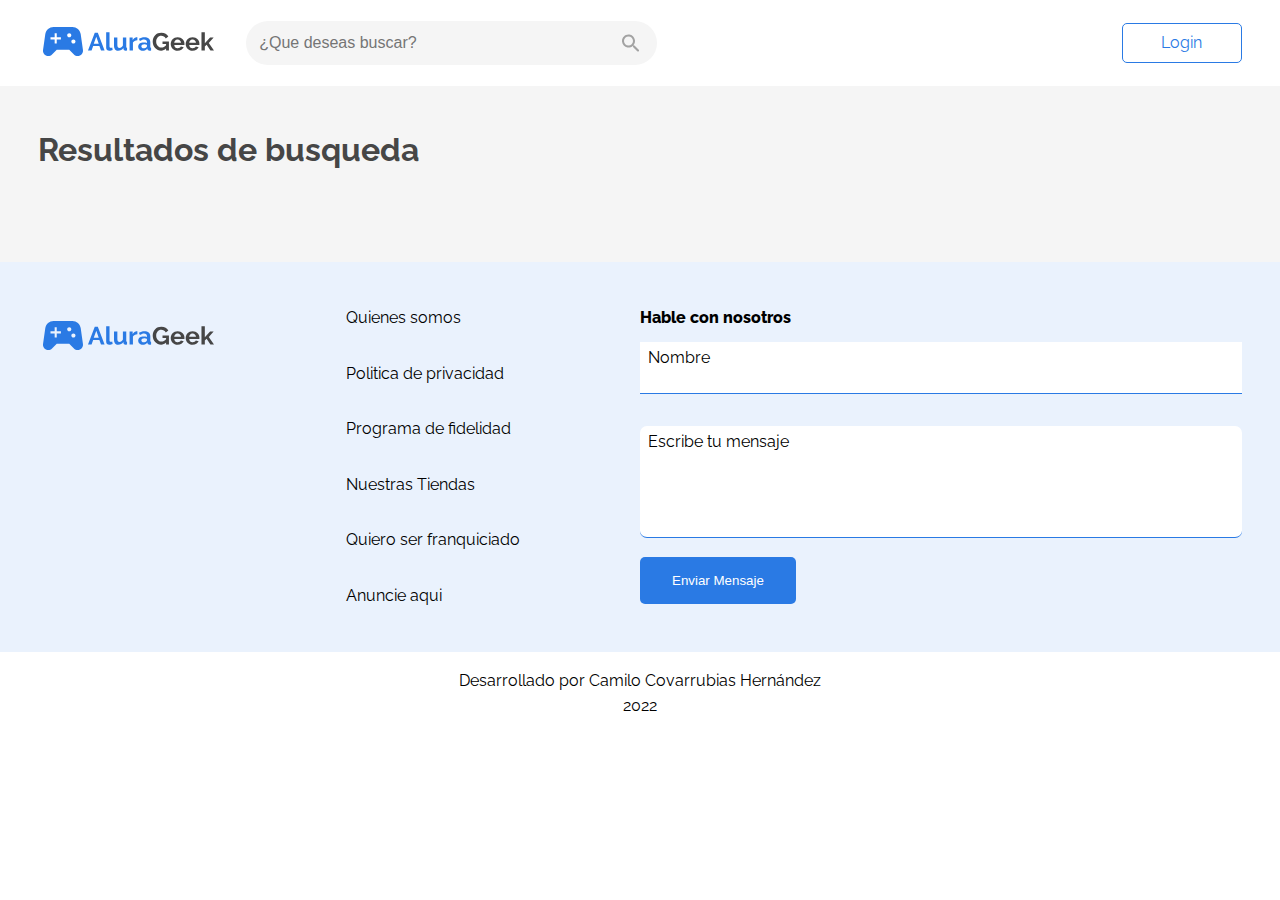
<file: E-Commerce/screen/busqueda-productos.html>
<!DOCTYPE html>
<html lang="es">
<head>
    <meta charset="UTF-8">
    <meta http-equiv="X-UA-Compatible" content="IE=edge">
    <meta name="viewport" content="width=device-width, initial-scale=1.0">
    <link rel="icon" href="../assets/img/geek_vector.svg">
    <link rel="stylesheet" href="../assets/css/reset.css">
    <link rel="stylesheet" href="../assets/css/style.css">
    <link rel="stylesheet" href="../assets/css/header.css">
    <link rel="stylesheet" href="../assets/css/banner.css">
    <link rel="stylesheet" href="../assets/css/productos.css">
    <link rel="stylesheet" href="../assets/css/footer.css">
    <link rel="stylesheet" href="../assets/css/formulario.css">
    <link rel="stylesheet" href="../assets/css/rodapie.css">
    <link rel="stylesheet" href="../assets/css/admin-productos.css">
    <link href="https://fonts.googleapis.com/css2?family=Raleway:wght@300;400;700&display=swap" rel="stylesheet">
    <title>Alura Geek - Busqueda</title>
</head>
<body>
    <header class="header container">
        <div class="header_info">
            <a href="../index.html"><img class="header__logo" src="../assets/img/Logo.svg" alt="logo de alura geek"></a>
            <input class="header__input" type="text" placeholder="¿Que deseas buscar?" data-buscador>
            <img class="header__lupa" src="../assets/img/lupa.svg" alt="lupa">
        </div>
        <a class="header__boton" href="./login.html">Login</a>
        <img class="header__lupa-mobile" src="../assets/img/lupa-mobile.svg" alt="lupa">
    </header>
    <main>
        <!------------ PRODUCTOS ----------->
        <section class="seccion__productos">
            <div class="productos container">
                <div class="star_wars">       
                    <div class="productos__head" data-titulo-busqueda>
                        <h1 class="productos__head__titulo-principal">Resultados de busqueda</h1>
                    </div>
                    <div class="productos_admin" data-productos-busqueda>
                        
                    </div>
                </div>
            </div>
        </section>
        <!------------- CONTACTO ------------>
        <section class="footer">
            <div class="contenido__footer container">
                <div class="contenido__footer_info">
                    <a href="../index.html"><img class="header__logo" src="../assets/img/Logo.svg" alt="logo de alura geek"></a>
                    <ul  class="footer_links">
                        <li class="footer__enlace"><a href="../screens/error404.html">Quienes somos</a></li>
                        <li class="footer__enlace"><a href="../screens/error404.html">Politica de privacidad</a></li>
                        <li class="footer__enlace"><a href="../screens/error404.html">Programa de fidelidad</a></li>
                        <li class="footer__enlace"><a href="../screens/error404.html">Nuestras Tiendas</a></li>
                        <li class="footer__enlace"><a href="../screens/error404.html">Quiero ser franquiciado</a></li>
                        <li class="footer__enlace"><a href="../screens/error404.html">Anuncie aqui</a></li>
                    </ul>
                </div>
                <div class="footer_formulario">
                    <h3 class="footer_formulario__titulo">Hable con nosotros</h2>
                    <form action="">
                        <div class="formulario__input-container">
                            <input name="name" id="name" class="input inputs" type="text" placeholder="" required data-tipo="nombre">
                            <label class="input-label" for="name">Nombre</label>
                            <span class="input-message-error">Este campo no es valido</span>
                        </div>
                        <div class="formulario__textarea-container">
                            <textarea name="mensaje" id="mensaje" class="textarea inputs" rows="5" type="text" placeholder="" required data-tipo="mensaje"></textarea>
                            <label class="input-label" for="mensaje">Escribe tu mensaje</label>
                            <span class="input-message-error">Este campo no es valido</span>
                        </div>
                        <input class="boton-form" type="submit" name="enviar" id="enviar" value="Enviar Mensaje">
                    </form>
                </div>
            </div>
        </section>
    </main>
    <!-------------- FOOTER ------------->
    <footer class="rodapie">
        <p class="rodapie__texto">Desarrollado por Camilo Covarrubias Hernández</p>
        <p class="rodapie__texto">2022</p>
    </footer>

    <script src="../controllers/buscador.controller.js" type="module"></script>
    <script src="../js/app.js" type="module"></script>
</body>
</html>
</file>
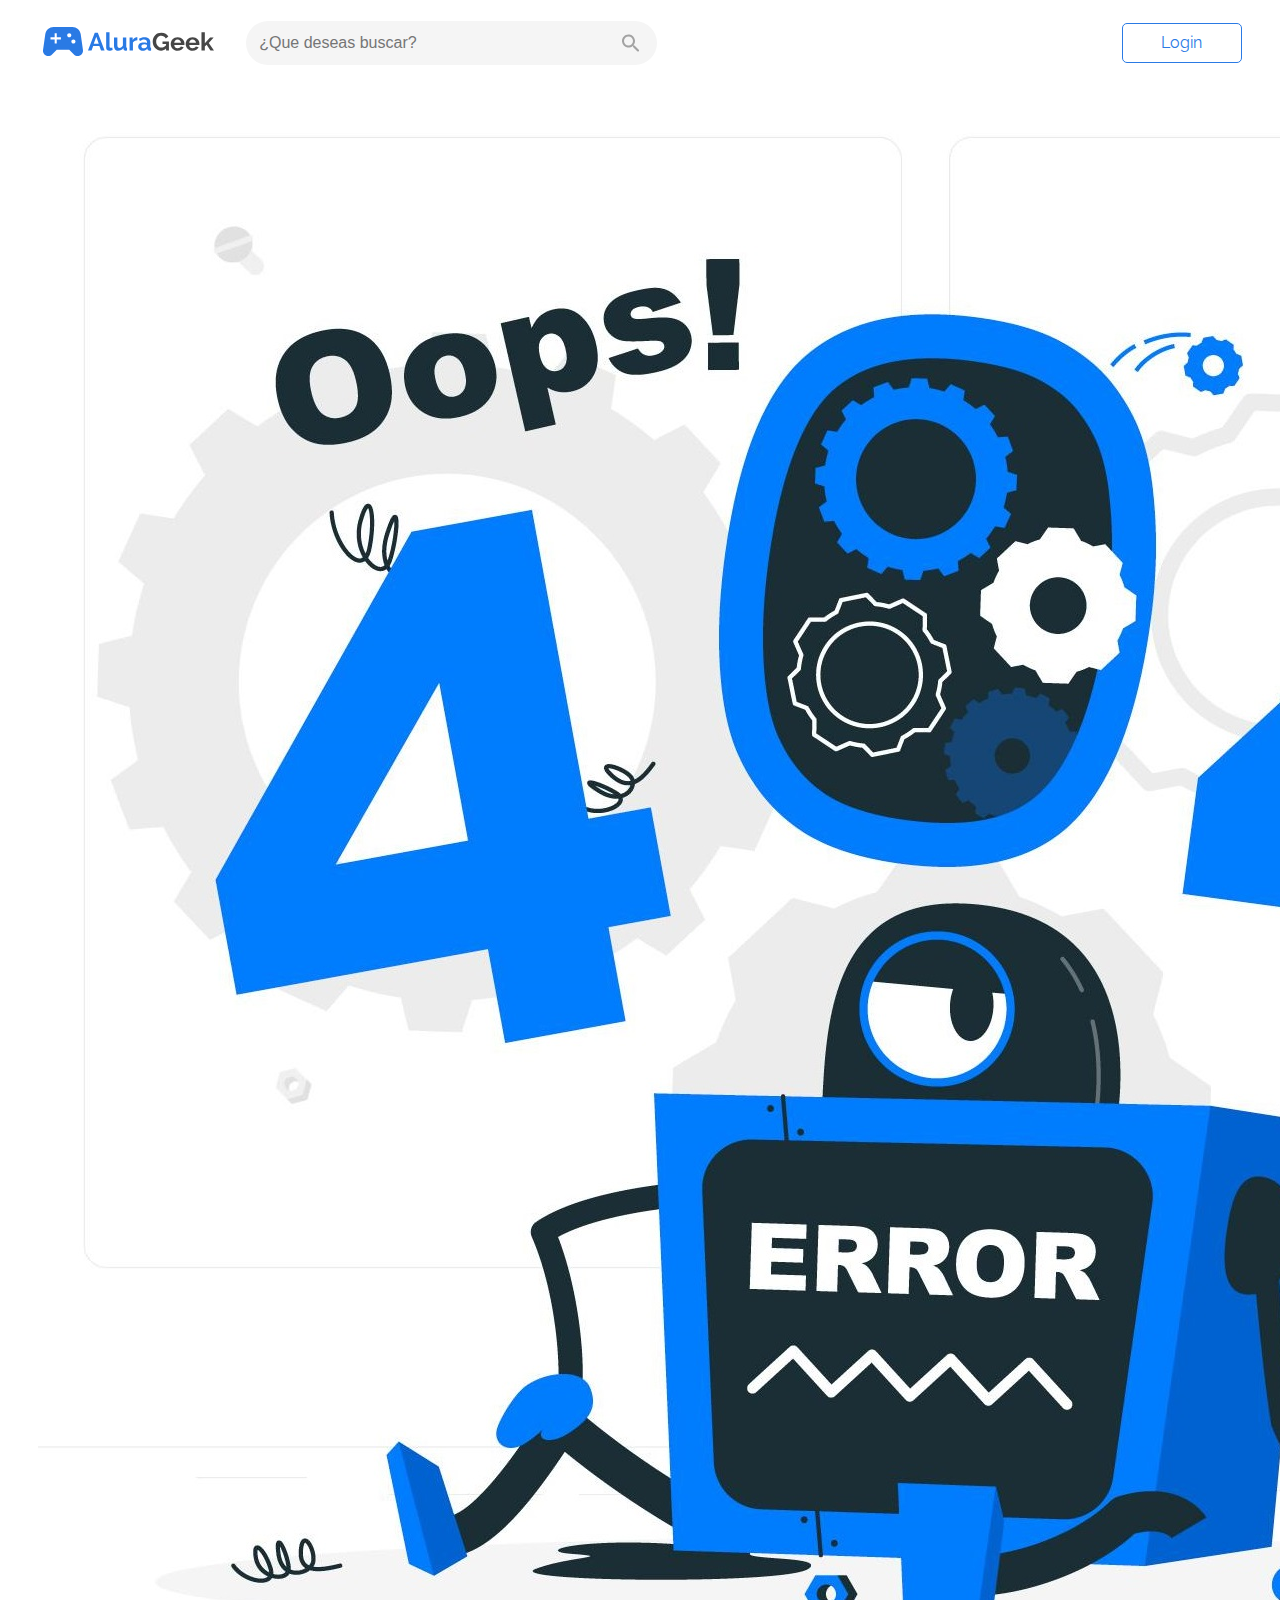
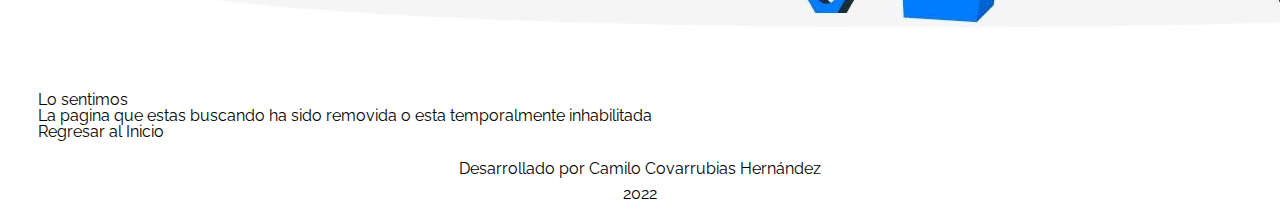
<file: E-Commerce/screen/error404.html>
<!DOCTYPE html>
<html lang="es">
<head>
    <meta charset="UTF-8">
    <meta http-equiv="X-UA-Compatible" content="IE=edge">
    <meta name="viewport" content="width=device-width, initial-scale=1.0">
    <link rel="icon" href="../assets/img/geek_vector.svg">
    <link rel="stylesheet" href="../assets/css/reset.css">
    <link rel="stylesheet" href="../assets/css/style.css">
    <link rel="stylesheet" href="../assets/css/header.css">
    <link rel="stylesheet" href="../assets/css/banner.css">
    <link rel="stylesheet" href="../assets/css/productos.css">
    <link rel="stylesheet" href="../assets/css/footer.css">
    <link rel="stylesheet" href="../assets/css/formulario.css">
    <link rel="stylesheet" href="../assets/css/rodapie.css">
    <link rel="stylesheet" href="../assets/css/error404.css">
    <link href="https://fonts.googleapis.com/css2?family=Raleway:wght@300;400;700&display=swap" rel="stylesheet">
    <title>Error 404 - Alura Geek</title>
</head>
<body>
  <header class="header container">
    <div class="header_info">
        <a href="../index.html"><img class="header__logo" src="../assets/img/Logo.svg" alt="logo de alura geek"></a>
        <input class="header__input" type="text" placeholder="¿Que deseas buscar?" data-buscador>
        <img class="header__lupa" src="../assets/img/lupa.svg" alt="lupa">
    </div>
    <a class="header__boton" href="../screens/login.html">Login</a>
    <img class="header__lupa-mobile" src="../assets/img/lupa-mobile.svg" alt="lupa">
  </header>

  <main class="container">
    <div class="informacion__error">
      <div class="informacion__error__imagen">
        <img src="../assets/img/error.jpg" alt="">
      </div>
      <div class="informacion__error__contenido">
        <h1 class="informacion__error__contenido__titulo">Lo sentimos</h1>
        <p class="informacion__error__contenido__texto">La pagina que estas buscando ha sido removida o esta temporalmente inhabilitada</p>
        <a class="informacion__error__contenido__boton" href="../index.html">Regresar al Inicio</a>
      </div>
    </div>
  </main>

  <footer class="rodapie footer-error">
      <p class="rodapie__texto">Desarrollado por Camilo Covarrubias Hernández</p>
      <p class="rodapie__texto">2022</p>
  </footer>

</body>
</html>
</file>
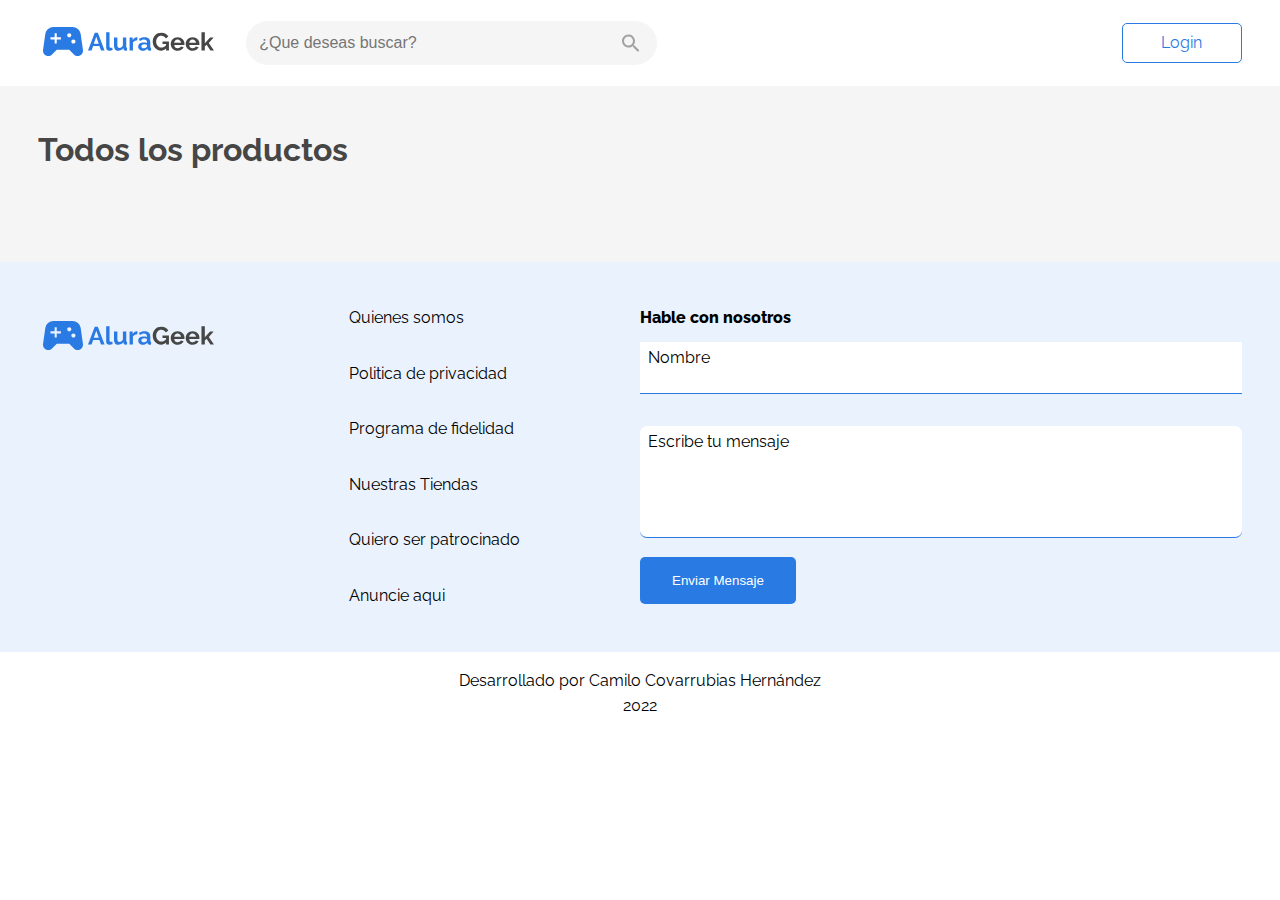
<file: E-Commerce/screen/todos-productos.html>
<!DOCTYPE html>
<html lang="es">
<head>
    <meta charset="UTF-8">
    <meta http-equiv="X-UA-Compatible" content="IE=edge">
    <meta name="viewport" content="width=device-width, initial-scale=1.0">
    <link rel="icon" href="../assets/img/geek_vector.svg">
    <link rel="stylesheet" href="../assets/css/reset.css">
    <link rel="stylesheet" href="../assets/css/style.css">
    <link rel="stylesheet" href="../assets/css/header.css">
    <link rel="stylesheet" href="../assets/css/banner.css">
    <link rel="stylesheet" href="../assets/css/productos.css">
    <link rel="stylesheet" href="../assets/css/footer.css">
    <link rel="stylesheet" href="../assets/css/formulario.css">
    <link rel="stylesheet" href="../assets/css/rodapie.css">
    <link rel="stylesheet" href="../assets/css/admin-productos.css">
    <link href="https://fonts.googleapis.com/css2?family=Raleway:wght@300;400;700&display=swap" rel="stylesheet">
    <title>Alura Geek - Administracion</title>
</head>
<body>
    <header class="header container">
        <div class="header_info">
            <a href="../index.html"><img class="header__logo" src="../assets/img/Logo.svg" alt="logo de alura geek"></a>
            <input class="header__input" type="text" placeholder="¿Que deseas buscar?" data-buscador>
            <img class="header__lupa" src="../assets/img/lupa.svg" alt="lupa">
        </div>
        <a class="header__boton" href="./login.html">Login</a>
        <img class="header__lupa-mobile" src="../assets/img/lupa-mobile.svg" alt="lupa">
    </header>
    <main>
        <!------------ PRODUCTOS ----------->
        <section class="seccion__productos">
            <div class="productos container">
                <div class="star_wars">       
                    <div class="productos__head">
                        <h1 class="productos__head__titulo-principal">Todos los productos</h1>
                    </div>
                    <div class="productos_admin" data-productos-admin>
                    </div>
                </div>
            </div>
        </section>
        <!------------- CONTACTO ------------>
        <section class="footer">
            <div class="contenido__footer container">
                <div class="contenido__footer_info">
                    <a href="../index.html"><img class="header__logo" src="../assets/img/Logo.svg" alt="logo de alura geek"></a>
                    <ul  class="footer_links">
                        <li class="footer__enlace"><a href="../screens/error404.html">Quienes somos</a></li>
                        <li class="footer__enlace"><a href="../screens/error404.html">Politica de privacidad</a></li>
                        <li class="footer__enlace"><a href="../screens/error404.html">Programa de fidelidad</a></li>
                        <li class="footer__enlace"><a href="../screens/error404.html">Nuestras Tiendas</a></li>
                        <li class="footer__enlace"><a href="../screens/error404.html">Quiero ser patrocinado</a></li>
                        <li class="footer__enlace"><a href="../screens/error404.html">Anuncie aqui</a></li>
                    </ul>
                </div>
                <div class="footer_formulario">
                    <h3 class="footer_formulario__titulo">Hable con nosotros</h2>
                    <form action="">
                        <div class="formulario__input-container">
                            <input name="name" id="name" class="input inputs" type="text" placeholder="" required data-tipo="nombre">
                            <label class="input-label" for="name">Nombre</label>
                            <span class="input-message-error">Este campo no es valido</span>
                        </div>
                        <div class="formulario__textarea-container">
                            <textarea name="mensaje" id="mensaje" class="textarea inputs" rows="5" type="text" placeholder="" required data-tipo="mensaje"></textarea>
                            <label class="input-label" for="mensaje">Escribe tu mensaje</label>
                            <span class="input-message-error">Este campo no es valido</span>
                        </div>
                        <input class="boton-form" type="submit" name="enviar" id="enviar" value="Enviar Mensaje">
                    </form>
                </div>
            </div>
        </section>
    </main>
    <!-------------- FOOTER ------------->
    <footer class="rodapie">
        <p class="rodapie__texto">Desarrollado por Camilo Covarrubias Hernández</p>
        <p class="rodapie__texto">2022</p>
    </footer>

    <script src="../controllers/busqueda.controller.js" type="module"></script>
    <script src="../controllers/todos.productos.controller.js" type="module"></script>
    <script src="../js/app.js" type="module"></script>
</body>
</html>
</file>
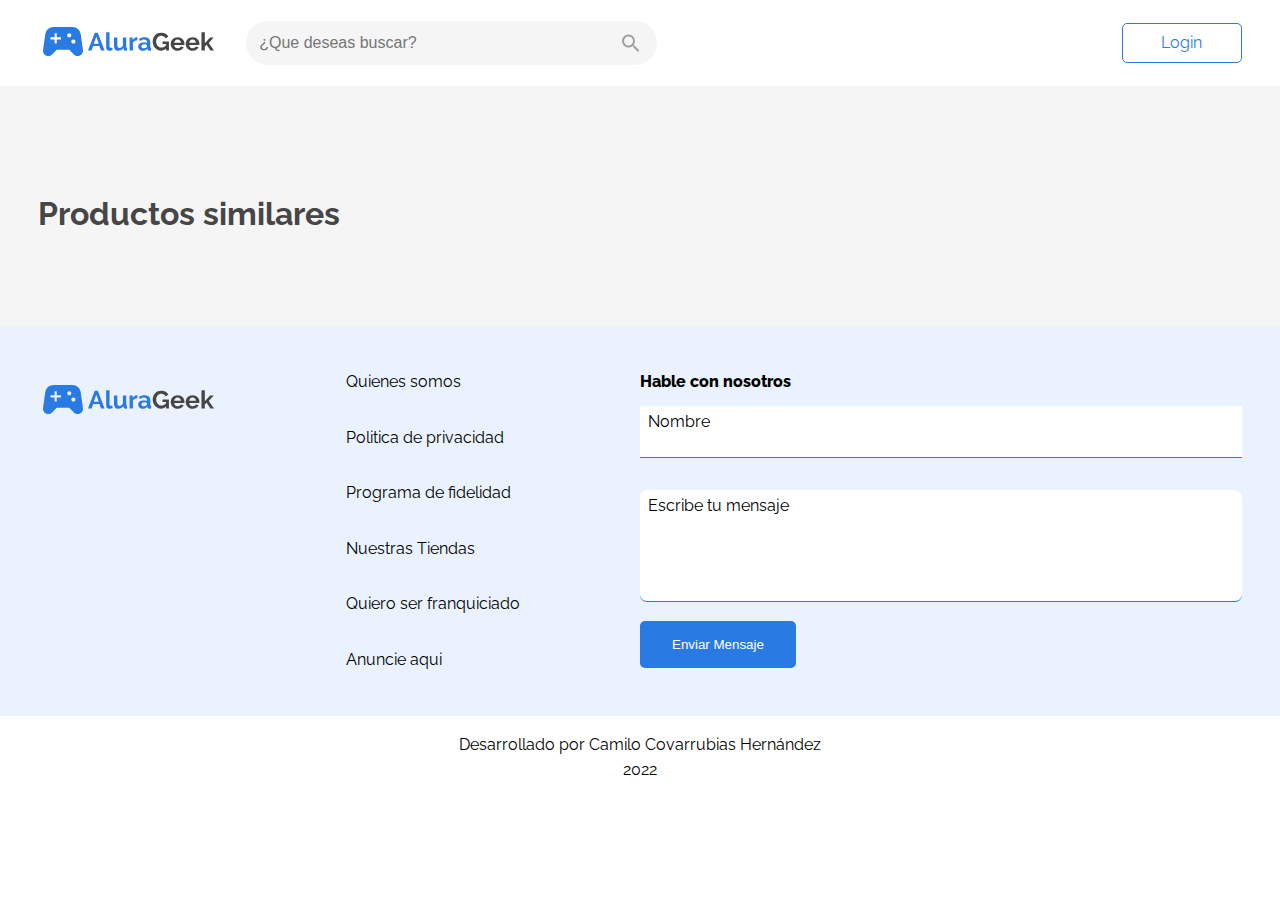
<file: E-Commerce/screen/ver-producto.html>
<!DOCTYPE html>
<html lang="es">
<head>
    <meta charset="UTF-8">
    <meta http-equiv="X-UA-Compatible" content="IE=edge">
    <meta name="viewport" content="width=device-width, initial-scale=1.0">
    <link rel="icon" href="../assets/img/geek_vector.svg">
    <link rel="stylesheet" href="../assets/css/reset.css">
    <link rel="stylesheet" href="../assets/css/style.css">
    <link rel="stylesheet" href="../assets/css/header.css">
    <link rel="stylesheet" href="../assets/css/banner.css">
    <link rel="stylesheet" href="../assets/css/productos.css">
    <link rel="stylesheet" href="../assets/css/footer.css">
    <link rel="stylesheet" href="../assets/css/formulario.css">
    <link rel="stylesheet" href="../assets/css/rodapie.css">
    <link rel="stylesheet" href="../assets/css/ver-producto.css">
    <link href="https://fonts.googleapis.com/css2?family=Raleway:wght@300;400;700&display=swap" rel="stylesheet">
    <title>Alura Geek - Producto XYZ</title>
</head>
<body>
    <header class="header container">
        <div class="header_info">
            <a href="../index.html"><img class="header__logo" src="../assets/img/Logo.svg" alt="logo de alura geek"></a>
            <input class="header__input" type="text" placeholder="¿Que deseas buscar?" data-buscador>
            <img class="header__lupa" src="../assets/img/lupa.svg" alt="lupa">
        </div>
        <a class="header__boton" href="./login.html">Login</a>
        <img class="header__lupa-mobile" src="../assets/img/lupa-mobile.svg" alt="lupa">
    </header>
    <main>

        <!-------------------------------->
        <!------------ PRODUCTO----------->
        <!-------------------------------->

        <section class="seccion__producto">
            <div class="producto container" data-producto>
                <!-- <img class="producto__imagen" src="https://i.ibb.co/ydRhHsL/producto-1.png" alt="producto star wars">
                <div class="producto__info">
                    <h2 class="producto__info__titulo">Producto XYZ</h2>
                    <p class="producto__info__valor">$ 60,00</p>
                    <p class="producto__info__descripcion">Voluptas voluptatum quibusdam similique, class debitis alias maecenas eveniet ridiculus, facilis fusce! Ullam conubia? Sociis, minima malesuada habitasse distinctio sequi aliqua malesuada. Quisque deleniti proin expedita, aliquid litora. Iste recusandae? Commodo, quia ridiculus doloribus vero dictum? Penatibus donec placeat faucibus, dolorum do. Animi porta anim magnam</p>
                </div> -->
            </div>
        </section>


        <!-------------------------------------------->
        <!------------ PRODUCTOS SIMILARES ----------->
        <!-------------------------------------------->

        <section class="seccion__productos">
            <div class="productos container">
                <div class="star_wars">
                    <div class="star_wars__head">
                        <h1 class="star_wars__head__titulo-principal">Productos similares</h1>
                    </div>
                    <div class="producto_similares" data-productos-similares>
                        
                    </div>
                </div>    
            </div>
        </section>

        <!----------------------------------->
        <!------------- CONTACTO ------------>
        <!----------------------------------->

        <section class="footer">
            <div class="contenido__footer container">
                <div class="contenido__footer_info">
                    <a href="../index.html"><img class="header__logo" src="../assets/img/Logo.svg" alt="logo de alura geek"></a>
                    <ul  class="footer_links">
                        <li class="footer__enlace"><a href="../screens/error404.html">Quienes somos</a></li>
                        <li class="footer__enlace"><a href="../screens/error404.html">Politica de privacidad</a></li>
                        <li class="footer__enlace"><a href="../screens/error404.html">Programa de fidelidad</a></li>
                        <li class="footer__enlace"><a href="../screens/error404.html">Nuestras Tiendas</a></li>
                        <li class="footer__enlace"><a href="../screens/error404.html">Quiero ser franquiciado</a></li>
                        <li class="footer__enlace"><a href="../screens/error404.html">Anuncie aqui</a></li>
                    </ul>
                </div>
                <div class="footer_formulario">
                    <h3 class="footer_formulario__titulo">Hable con nosotros</h2>
                    <form action="">
                        <div class="formulario__input-container">
                            <input name="name" id="name" class="input inputs" type="text" placeholder="" required data-tipo="nombre">
                            <label class="input-label" for="name">Nombre</label>
                            <span class="input-message-error">Este campo no es valido</span>
                        </div>
                        <div class="formulario__textarea-container">
                            <textarea name="mensaje" id="mensaje" class="textarea inputs" rows="5" type="text" placeholder="" required data-tipo="mensaje"></textarea>
                            <label class="input-label" for="mensaje">Escribe tu mensaje</label>
                            <span class="input-message-error">Este campo no es valido</span>
                        </div>
                        <input class="boton-form" type="submit" name="enviar" id="enviar" value="Enviar Mensaje">
                    </form>
                </div>
            </div>
        </section>
    </main>
    <!-------------- FOOTER ------------->
    <footer class="rodapie">
        <p class="rodapie__texto">Desarrollado por Camilo Covarrubias Hernández</p>
        <p class="rodapie__texto">2022</p>
    </footer>

    <script src="../controllers/detalle.controller.js" type="module"></script>
    <script src="../controllers/busqueda.controller.js" type="module"></script>
    <script src="../js/app.js" type="module"></script>
</body>
</html>
</file>
<file: E-Commerce/assets/css/style.css>
html{
	scroll-behavior: smooth;
}

body{
    font-family: 'Raleway', sans-serif;
}

.container{
    width: 94%;
    margin: 0 auto;
}
</file>
<file: E-Commerce/assets/css/header.css>
.header{
    margin: 1rem auto;
}

.header{
    display: flex;
    flex-direction: row;
    align-items: center;
    justify-content: space-between;
}

.header_info{
    width: 80%;
    display: flex;
    flex-direction: row;
    align-items: center;
}

.header__input{
    width: 40%;
    margin-left: 2rem;
    padding: .8rem;
    background-color: #F5F5F5;
    border: none;
    border-radius: 5rem;
    font-size: 16px;
    outline: none;
}

.header__lupa{
    position: relative;
    left: -35px;
}

.header__boton{
    border: 1px solid #2A7AE4;
    color: #2A7AE4;
    padding: .7rem 2.4rem;
    border-radius: 5px;
}

.header__boton:hover{
    box-shadow: 1px 1px 8px 0px rgba(0,0,0,0.25);
}


.header__lupa-mobile{
    display: none;
}

/* ----- Responsive para Mobiles ------ */

@media only screen and (max-width: 767px){
    
    .header__input,
    .header__lupa{
        display: none;
    }

    .header__lupa-mobile{
        display: block;
        width: 6%;
        
    }

    .header_info{
        width: 40%;
    }

    .header__boton{
        margin-left: 2rem;
    }

}
</file>
<file: E-Commerce/assets/css/banner.css>
.banner{
    background:  url(../img/banner-image.png);
    width: 100%;
    height: 352px;
    background-position: center;
    background-repeat: no-repeat;
    background-size: cover;
}

.banner__contenido{
    position: relative;
    top:calc(352px / 2);
    color: #fdfdfd;
}

.banner__titulo{
    font-size: 52px;
    font-weight: bold;
    margin-bottom: 1rem;
}

.banner__texto{
    font-weight: 500;
    margin-bottom: 2rem;
}

.banner__boton{
    background-color: #2A7AE4;
    padding: .8rem 1rem;
    border-radius: 5px;
}

.banner__boton:hover{
    box-shadow: 1px 1px 8px 0px rgba(255, 255, 255, 0.45);
}


/* ----- Responsive para Mobiles ------ */


@media only screen and (max-width: 767px){

    .banner{
        height: 252px;
    }

    .banner__contenido{
        top:calc(200px / 2);
    }

    .banner__titulo{
        font-size: 32px;
    }
    

}
</file>
<file: E-Commerce/assets/css/productos.css>
.seccion__productos{
    background-color: #f5f5f5;
    padding: 3rem 0;
}

.star_wars,
.consolas,
.diversos{
    margin: 0 0 2rem 0;
}

.star_wars__head,
.consolas__head,
.diversos__head{
    display: flex;
    align-items: center;
    justify-content: space-between;
    margin-bottom: 1rem;
}

.star_wars__head__titulo-principal,
.consolas__head__titulo-principal,
.diversos__head__titulo-principal{
    font-weight: 700;
    font-size: 2rem;
    color: #464646;
}

.star_wars__head__boton,
.consolas__head__boton,
.diversos__head__boton{
    color: #2A7AE4;
    font-weight: 800;
}

.star_wars__head__boton::after,
.consolas__head__boton::after,
.diversos__head__boton::after{
	content: '🡪';
	color: #2A7AE4;
    margin-left: .6rem;
}

.star_wars__productos,
.consolas__productos,
.diversos__productos,
.productos_admin,
.producto_similares,
.productos_index{
    display: grid;
    gap: 1rem;
    grid-auto-rows: 22rem;
    grid-template-columns: repeat(auto-fill, minmax(14rem, 1fr));
}

.producto__card__imagen{
    height: 279px;
    background-position: center;
    background-size: cover;
    background-repeat: no-repeat;
}

.producto__card__imagen,
.producto__card__titulo,
.producto__card__precio{
    margin-bottom: .5rem;
}

.producto__card__titulo{
    color: #464646;
}

.producto__card__precio{
    font-weight: 800;
}

.producto__card__boton{
    color: #2A7AE4;
    font-weight: 800;
}

.productos__resultados_mensaje{
    height: 30vh;
    font-weight: 700;
    font-size: 2rem;
    color: #464646;
}

/* ----- Responsive para Mobiles ------ */

@media only screen and (max-width: 767px){

}

/* ----- Responsive para Tablets ------ */

@media (min-width:768px) and (max-width:1024px){

    .productos__resultados_mensaje{
        height: 48vh;
    }

}
</file>
<file: E-Commerce/assets/css/footer.css>
.footer{
    padding: 3rem 0;
    background-color: #EAF2FD;
}

.contenido__footer{
    display: flex;
    flex-direction: row;
    justify-content: space-between;
    width: 94%;
}

.contenido__footer_info{
    width: 40%;
    display: flex;
    flex-direction: row;
    align-items: flex-start;
    justify-content: space-between;
}

.footer_links{
    height: 100%;
    display: flex;
    flex-direction: column;
    justify-content: space-between;
}

.footer_formulario{
    width: 50%;
}

/* ----- Responsive para Mobiles ------ */

@media only screen and (max-width: 767px){

    .footer{
        padding: 1.5rem 0;
    }

    .contenido__footer{
        display: flex;
        flex-direction: column;
        justify-content: center;
        align-items: center;
    }

    .contenido__footer_info{
        width: 100%;
        display: flex;
        flex-direction: column;
        align-items: center;
        text-align: center;
    }

    .footer_links{
        margin: 1rem 0 2rem 0;
    }

    .footer__enlace{
        margin-bottom: 1rem;
    }
    
    .footer_formulario{
        width: 90%;
    }


}

/* ----- Responsive para Tablets ------ */


@media (min-width:768px) and (max-width:1024px){

    .contenido__footer_info{
        flex-direction: column;
    }

    .footer_links{
        height: 75%;
    }

    .contenido__footer_info{
        width: 35%;
    }

    .footer_formulario{
        width: 65%;
    }

}
</file>
<file: E-Commerce/assets/css/formulario.css>
.footer_formulario__titulo{
	margin-bottom: 1rem;
	font-weight: 800;
}

.form__label {
	margin-bottom: 1rem;
}

.formulario__input-container {
	position: relative;
	margin-bottom: 1rem;
	display: flex;
	flex-direction: column;
	justify-content: flex-end;
	box-sizing: border-box;
}
  
.input {
	background-color: #fff;
	border: none;
	box-sizing: border-box;
	border-bottom: 1px solid #2A7AE4;
	padding: 1.375rem 0.5rem 0.5rem;
	height: 3.25rem;
	width: 100%;
}

.input,
.textarea{
	font-size: 1rem;
	font-family: 'Raleway' ;
}
  
.input::placeholder {
	visibility: hidden;
	color: #00000000;
}
  
.input:focus {
    outline: none;
}
  
.input-label {
	position: absolute;
	top: 1.375rem;
	left: 0.5rem;

	transition: all 0.25s;
}
  
.input:not(:placeholder-shown) + .input-label,
.input:focus + .input-label {
	font-size: 0.875rem;
	top: 0.25rem;
	transition: all 0.25s;
}
  
.input-container--invalid {
  margin-bottom: 0.5rem;
}
  
.input-container--invalid .input {
	border: 1px solid red;
	border-radius: 7px;
}

.input-container--invalid .input-label {
	color: red;
}

.input-message-error {
	display: none;
}

.input-container--invalid .input-message-error {
	color: red;
	display: block;
	margin-top: 0.5rem;
	padding-left: 0.5rem;
}

.textarea {
	background-color: #fff;
	box-sizing: border-box;
	border: none;
	border-bottom: 1px solid #2A7AE4;
	padding: 0.5rem;
	border-radius: 7px;
	width: 100%;
	min-height: 3rem;
	resize: none;
}

.formulario__textarea-container {
	position: relative;
	margin-top: 2rem;
	margin-bottom: 1rem;
}

.textarea::placeholder {
	visibility: hidden;
}

.textarea:focus {
	outline: none;
}

.input-label {
	position: absolute;
	top: 0.5rem;
	left: 0.5rem;
	transition: all 0.25s;
}

.textarea:not(:placeholder-shown) + .input-label,
.textarea:focus + .input-label {
	font-size: 0.875rem;
	top: -1.25rem;
	transition: all 0.25s;
}

.textarea-container--invalid {
	margin-bottom: 0.5rem;
}

.input-container--invalid .textarea {
	border: 1px solid red;
}

.textarea-container--invalid .input-label {
	color: red;
}

.textarea-mensagem-erro {
	display: none;
}

.textarea-container--invalid .textarea-mensagem-erro {
	display: block;
	color: red;
	margin-top: 0.5rem;
	padding-left: 0.5rem;
}

.boton-form{
	border-radius: 5px;
	padding: 1rem 2rem;
	color: #ffffff;
	background-color: #2A7AE4;
	font-weight: 500;
	border: none;
}

.boton-form:hover{
	box-shadow: 1px 1px 8px 0px rgba(0,0,0,0.35);
	cursor: pointer;
}
</file>
<file: E-Commerce/assets/css/rodapie.css>
.rodapie{
    display: flex;
    flex-direction: column;
    align-items: center;
    justify-content: center;
    padding: 1rem 0;
}

.rodapie__texto{
    margin: .3rem 0;
}
</file>
<file: E-Commerce/assets/css/admin-productos.css>
.productos__head{
    display: flex;
    align-items: center;
    justify-content: space-between;
    margin-bottom: 1rem;
}

.productos__head__titulo-principal{
    font-weight: 700;
    font-size: 2rem;
    color: #464646;
}

.productos__head__boton{
    border-radius: 5px;
	padding: 1rem 2rem;
	color: #ffffff;
	background-color: #2A7AE4;
	font-weight: 500;
	border: none;
    font-size: 1rem;
    text-align: center;
}

.producto__card__imagen{
    height: 279px;
    display: flex;
    justify-content:flex-end;
    align-items: flex-start;
}

 .boton-eliminar{
    padding-top: .6rem;
    padding-right: .8rem;
    transition: transform .2s; 
}

.boton-editar{
    padding-right: .7rem;
    padding-top: .55rem;
    transition: transform .2s; 
}

.boton-eliminar:hover{
    transform: scale(1.3); 
}

.boton-editar:hover{
    transform: scale(1.3); 
}


/* .producto__card__imagen{
    background: url(../img/consolas/consola_1.png) center / cover no-repeat;
} */
</file>
<file: E-Commerce/assets/css/error404.css>
* ----- Responsive para Mobiles ------ */

@media only screen and (max-width: 767px){

  main{
    height: 85vh;
  }

  .informacion__error{
    display: flex;
    flex-direction: column;
    align-items: center;
    justify-content: space-evenly;
    text-align: center;
  }

  .informacion__error__imagen{
    width: 100%;
  }

  .informacion__error__imagen img{
    width: 80%;
  }

  .informacion__error__contenido{
    width: 100%;
    align-items: center;
    text-align: center;
  }

  .informacion__error__contenido__boton{
    border-radius: 5px;
    padding: 1rem 2rem;
    color: #ffffff;
    background-color: #2A7AE4;
    font-weight: 500;
    border: none;
    font-size: 1.3rem;
    width: 50%;
    text-align: center;
  }

}

/* ----- Responsive para Tablets ------ */

@media (min-width:768px) and (max-width:1024px){

  main{
    height: 122vh;
  }

  .informacion__error{
    /* height: 100%; */
    height: auto;
    display: flex;
    flex-direction: column;
    align-items: center;
    justify-content: space-evenly;
    text-align: center;
  }

  .informacion__error__imagen{
    width: 100%;
  }

  .informacion__error__imagen img{
    width: 90%;
  }

  .informacion__error__contenido{
    width: 100%;
    align-items: center;
    text-align: center;
    padding: 2rem;
  }

  .informacion__error__contenido__boton{
    border-radius: 5px;
    padding: 1rem 2rem;
    color: #ffffff;
    background-color: #2A7AE4;
    font-weight: 500;
    border: none;
    font-size: 1.3rem;
    width: 25%;
    text-align: center;
  }

  .informacion__error__contenido__titulo, 
  .informacion__error__contenido__texto{
    margin-bottom: 2rem;
  }

}
</file>
<file: E-Commerce/assets/css/ver-producto.css>
.seccion__producto{
    background-color: #f5f5f5;
    padding-top: 3rem;
    padding-bottom: 1rem;
}

.producto{
    display: flex;
    flex-direction: row;
    justify-content: space-around;
    align-items: center;
}

.producto__imagen{
    width: 30%;
    /* height: 437px; */
}

.producto__info{
    width: 57%;
    display: flex;
    flex-direction: column;
}

.producto__info__titulo{
    font-size: 3rem;
    font-weight: 500;
    margin-bottom: 1rem;
}

.producto__info__valor{
    font-size: 1rem;
    font-weight: 800;
    margin-bottom: 1rem;
}

.producto__info__descripcion{
    text-align: justify;
    line-height: 1.3;
}

/* ------------------------------------ */
/* ----- Responsive para Mobiles ------ */
/* ------------------------------------ */

@media only screen and (max-width: 767px){

    .seccion__producto{
        padding-top: 0;
        padding-bottom: 0;
    }

    .producto{
        flex-direction: column;
    }

    .producto__imagen{
        width: 110%;
        height: auto;
        margin-bottom: 1rem;
    }
    
    .producto__info{
        width: 100%;
        display: flex;
        flex-direction: column;
    }
} 

/* ------------------------------------ */
/* ----- Responsive para Tablets ------ */
/* ------------------------------------ */

 @media (min-width:768px) and (max-width:1024px){

    .seccion__producto{
        padding-top: 2rem;
        padding-bottom: 0;
    }

    .producto__imagen{
        height: auto;
    }
    
}
</file>
